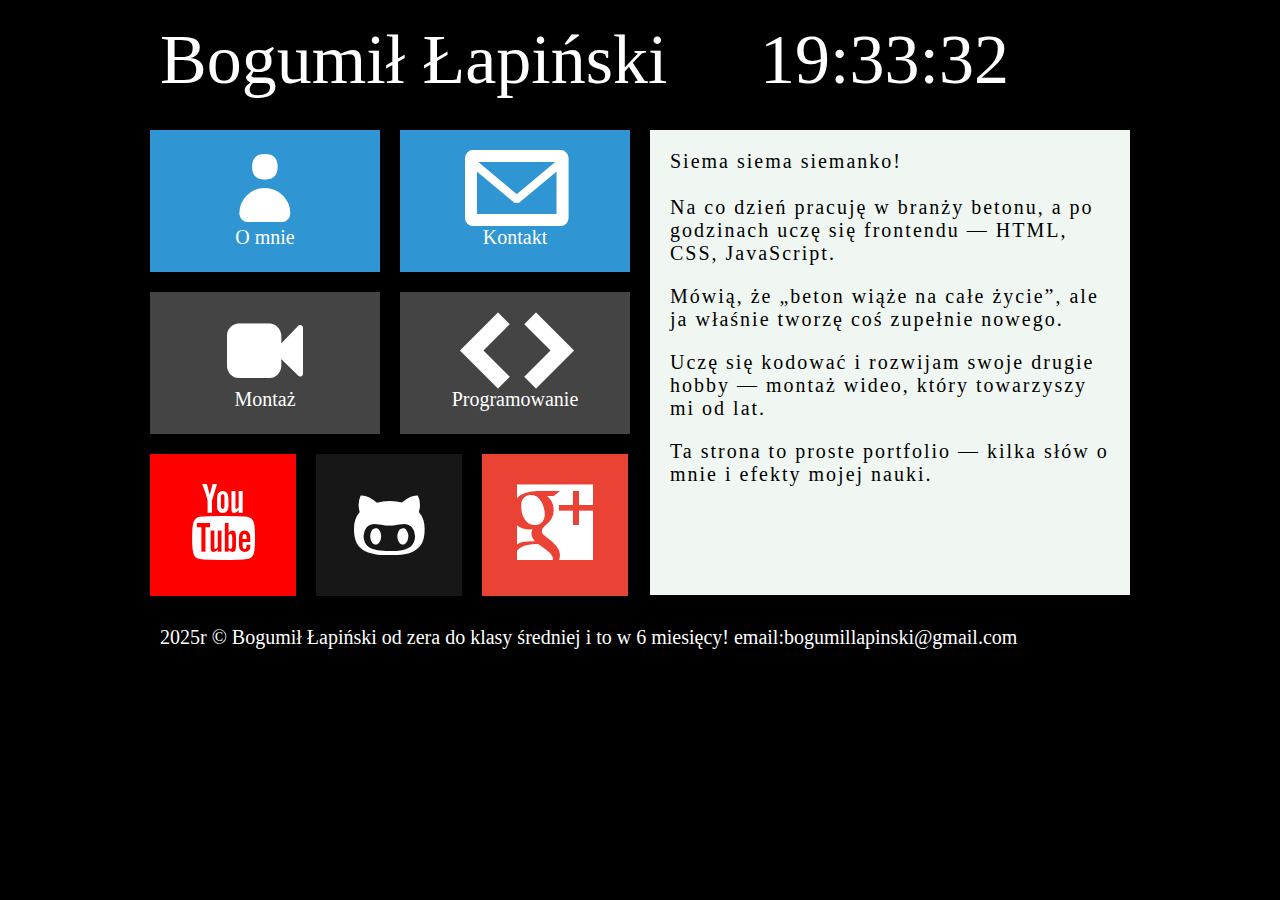
<file: index.html>
<!DOCTYPE html>
<html lang="pl">
<head>
    <meta charset="utf-8"/>
    <meta http-equiv="X-UA-Compatible" content="IE=edge,chrome=1"/>

    <title> Bogumił Łapiński - Portfolio</title>

    <meta name="description" content="Montaż video! Programowanie Od zera do klasy średniej!"/>
    <meta name="keywords" content="Montaż filmów, Nauka, Programowanie, rozwijanie się"/>

    <link rel="stylesheet" href="portfolio.css" type="text/css"/>
    <link rel="stylesheet" href="css/fontello.css" type="text/css"/>
    <script src="timer.js"></script>
</head>
<body onload="odliczanie();">
    <div id="container">
       
        <div class="rectangle">
            <div id="logo"><a href="index.html" class="tilelinkhtml5">Bogumił Łapiński</a></div>
            <div id="zegar"></div>
            <div style="clear: both;"></div>
        </div>
    

        <div class="square">
            <div class="tile1"><a href="omnie.html" class="tilelink"><i class="icon-user"></i><br>O mnie</a></div>
            <div class="tile1"><a href="kontakt.html" class="tilelink"><i class="icon-mail"></i><br>Kontakt</a></div>
            <div style="clear: both;"></div>
            <div class="tile2"><a href="montaz.html" class="tilelink"><i class="icon-videocam"></i><br>Montaż</a></div>
            <div class="tile3"><a href="programowanie.html" class="tilelink"><i class="icon-code-1"></i><br>Programowanie</a></div>
            <div style="clear: both;"></div>
            <div class="yt"><a href="https://www.youtube.com/@apinski3608" target="_blank" class="tilelinkwww"><i class="icon-youtube"></a></i></div>
            <div class="github"><a href="https://github.com/jajestemtymtypem" target="_blank" class="tilelinkwww"><i class="icon-github"></a></i></div>
            <div class="gplus"><a href="mailto:bogumillapinski@gmail.com?subject=Zapytanie&body=Cześć Bogumił!" class="tilelinkwww"><i class="icon-googleplus"></a></i></div>
            <div style="clear: both;"></div>
        </div>
        <div class="square">
            <div class="tile5">Siema siema siemanko!<br><br>
            Na co dzień pracuję w branży betonu, a po godzinach uczę się frontendu — HTML, CSS, JavaScript.
            <p>Mówią, że „beton wiąże na całe życie”, ale ja właśnie tworzę coś zupełnie nowego.</p>
            Uczę się kodować i rozwijam swoje drugie hobby — montaż wideo, który towarzyszy mi od lat.
            <p>Ta strona to proste portfolio — kilka słów o mnie i efekty mojej nauki.
            </div>
            </div>  
    
        
        <div style="clear: both;"></div>
        <div class="rectangle">2025r &copy; Bogumił Łapiński od zera do klasy średniej i to w 6 miesięcy! email:bogumillapinski@gmail.com</div>

    </div>
</body>
</html>
</file>
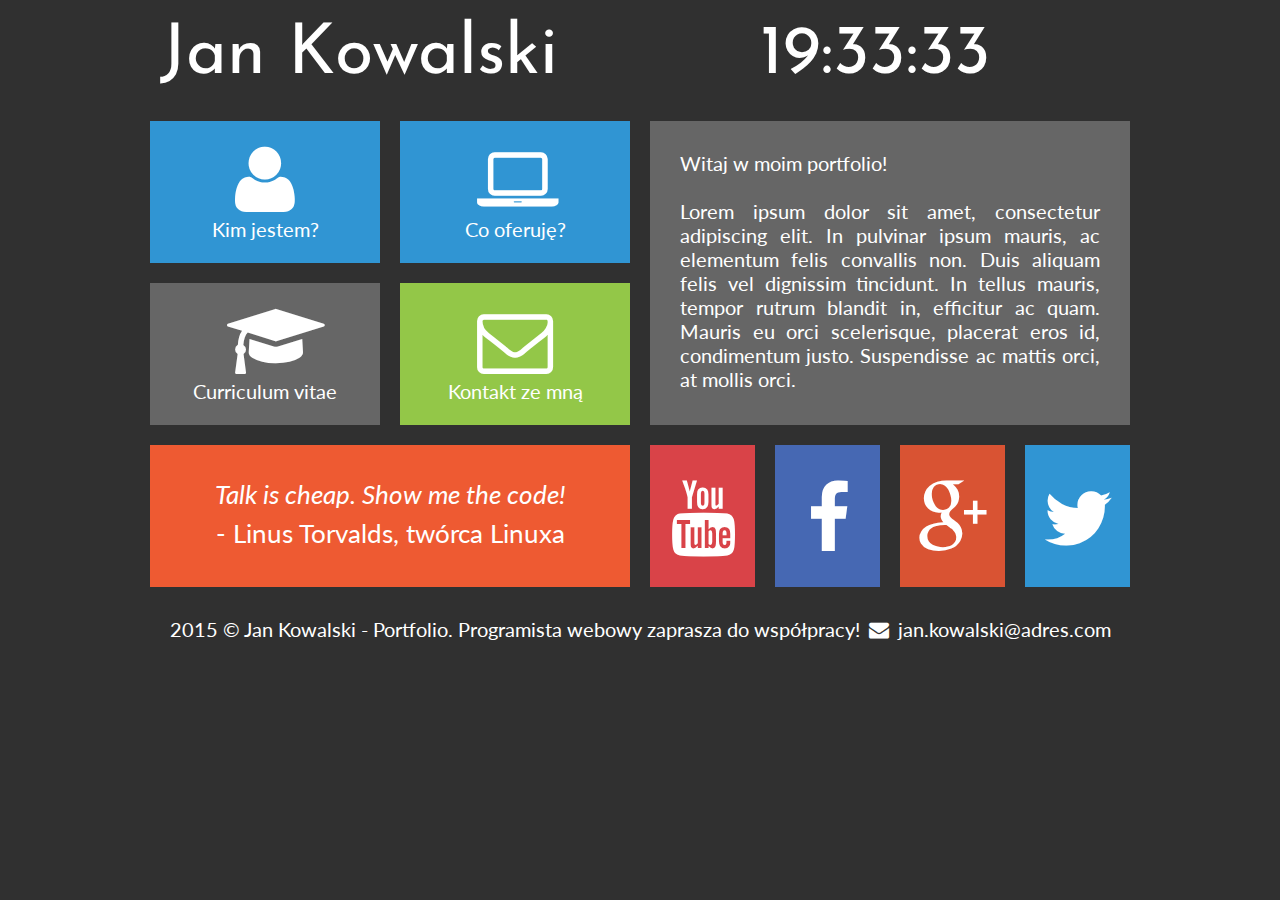
<file: www/index.html>
<!DOCTYPE HTML>
<html lang="pl">
<head>
	<meta charset="utf-8" />
	<meta http-equiv="X-UA-Compatible" content="IE=edge,chrome=1" />
	
	<title>Jan Kowalski - Portfolio</title>
	
	<meta name="description" content="Stworzę dla Ciebie wyjątkową stronę www! Zatrudnij programistę webowego: PHP, JavaScript, HTML, CSS, MySQL, WordPress, Joomla, Drupal." />
	<meta name="keywords" content="zamów, stronę, tworzenie, www, programista, portfolio, php, javascript, html, css, WordPress, Joomla, Drupal" />
	
	<link rel="stylesheet" href="style.css" type="text/css" />
	<link rel="stylesheet" href="css/fontello.css" type="text/css" />
	<link href='http://fonts.googleapis.com/css?family=Lato|Josefin+Sans&subset=latin,latin-ext' rel='stylesheet' type='text/css'>
	
	<script src="timer.js"></script>
		
</head>

<body onload="odliczanie();">
	
	<div id="container">
	
		<div class="rectangle">
			<div id="logo"><a href="zatrudnij-programiste-webowego" class="tilelinkhtml5">Jan Kowalski</a></div>
			<div id="zegar">12:00:00</div>
			<div style="clear: both;"></div>
		</div>
		
		<div class="square">
			<div class="tile1">
				<a href="kim-jestem" class="tilelink"><i class="icon-user"></i><br />Kim jestem?</a>
			</div>
			<a href="oferta-tworzenie-stron-www" class="tilelinkhtml5">
				<div class="tile1">
					<i class="icon-laptop"></i><br />Co oferuję?
				</div>
			</a>
			<div style="clear:both;"></div>
			
			<div class="tile2">
				<a href="cv-programista-php-javascript" class="tilelink"><i class="icon-graduation-cap"></i><br />Curriculum vitae</a>
			</div>
			<div class="tile3">
				<a href="kontakt-programista-php" class="tilelink"><i class="icon-mail"></i><br />Kontakt ze mną</a>
			</div>
			<div style="clear:both;"></div>
			
			<div class="tile4">
				<i>Talk is cheap. Show me the code!</i><br />- Linus Torvalds, twórca Linuxa
			</div>
		</div>
		<div class="square">
			<div class="tile5">
				Witaj w moim portfolio!<br /><br />
				Lorem ipsum dolor sit amet, consectetur adipiscing elit. In pulvinar ipsum mauris, ac elementum felis convallis non. Duis aliquam felis vel dignissim tincidunt. In tellus mauris, tempor rutrum blandit in, efficitur ac quam. Mauris eu orci scelerisque, placerat eros id, condimentum justo. Suspendisse ac mattis orci, at mollis orci. 
			</div>
			<div class="yt">
				<a href="http://youtube.com" target="_blank" class="sociallink"><i class="icon-youtube"></i></a>
			</div>
			<div class="fb">
				<a href="http://facebook.com" target="_blank" class="sociallink"><i class="icon-facebook"></i></a>
			</div>
			<div class="gplus">
				<a href="http://plus.google.com" target="_blank" class="sociallink"><i class="icon-gplus"></i></a>
			</div>
			<div class="tw">
				<a href="http://twitter.com" target="_blank" class="sociallink"><i class="icon-twitter"></i></a>			
			</div>
			<div style="clear:both;"></div>
		</div>
		<div style="clear: both;"></div>
		
		<div class="rectangle">2015 &copy; Jan Kowalski - Portfolio. Programista webowy zaprasza do współpracy! <i class="icon-mail-alt"></i> jan.kowalski@adres.com</div>
	
	</div>
	
</body>
</html>
</file>
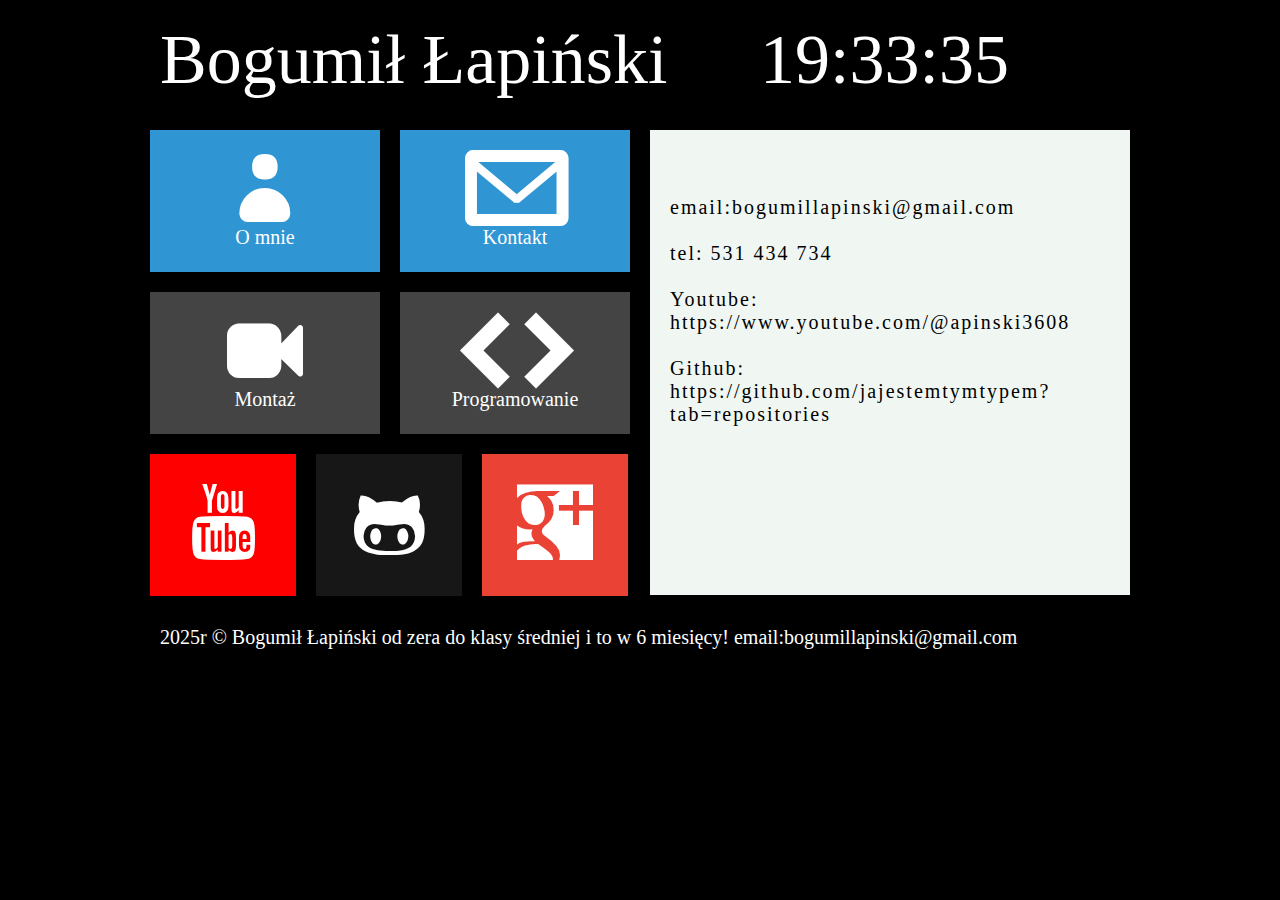
<file: kontakt.html>
<!DOCTYPE html>
<html lang="pl">
<head>
    <meta charset="utf-8"/>
    <meta http-equiv="X-UA-Compatible" content="IE=edge,chrome=1"/>

    <title> Bogumił Łapiński - Portfolio</title>

    <meta name="description" content="Montaż video! Programowanie Od zera do klasy średniej!"/>
    <meta name="keywords" content="Montaż filmów, Nauka, Programowanie, rozwijanie się"/>

    <link rel="stylesheet" href="portfolio.css" type="text/css"/>
    <link rel="stylesheet" href="css/fontello.css" type="text/css"/>
    <script src="timer.js"></script>


</head>

<body onload="odliczanie();">
    <div id="container">
       
        <div class="rectangle">
            <div id="logo"><a href="index.html" class="tilelinkhtml5">Bogumił Łapiński</a></div>
            <div id="zegar"></div>
            <div style="clear: both;"></div>
        </div>

        <div class="square">
            <div class="tile1"><a href="omnie.html" class="tilelink"><i class="icon-user"></i><br>O mnie</a></div>
            <div class="tile1"><a href="kontakt.html" class="tilelink"><i class="icon-mail"></i><br>Kontakt</a></div>
            <div style="clear: both;"></div>
            <div class="tile2"><a href="montaz.html" class="tilelink"><i class="icon-videocam"></i><br>Montaż</a></div>
            <div class="tile3"><a href="programowanie.html" class="tilelink"><i class="icon-code-1"></i><br>Programowanie</a></div>
            <div style="clear: both;"></div>
            <div class="yt"><a href="https://www.youtube.com/@apinski3608" target="_blank" class="tilelinkwww"><i class="icon-youtube"></a></i></div>
            <div class="github"><a href="https://github.com/jajestemtymtypem" target="_blank" class="tilelinkwww"><i class="icon-github"></a></i></div>
            <div class="gplus"><a href="mailto:bogumillapinski@gmail.com?subject=Zapytanie&body=Cześć Bogumił!" class="tilelinkwww"><i class="icon-googleplus"></a></i></div>
            <div style="clear: both;"></div>
        </div>
        <div class="square">
            <div class="tile5"><br><br>               
                email:bogumillapinski@gmail.com<br><br>
                tel: 531 434 734<br><br>
                Youtube: https://www.youtube.com/@apinski3608<br><br>
                Github: https://github.com/jajestemtymtypem?tab=repositories

            </div>
            </div>  
    
        
        <div style="clear: both;"></div>
        <div class="rectangle">2025r &copy; Bogumił Łapiński od zera do klasy średniej i to w 6 miesięcy! email:bogumillapinski@gmail.com</div>

    </div>
</body>
</html>
</file>
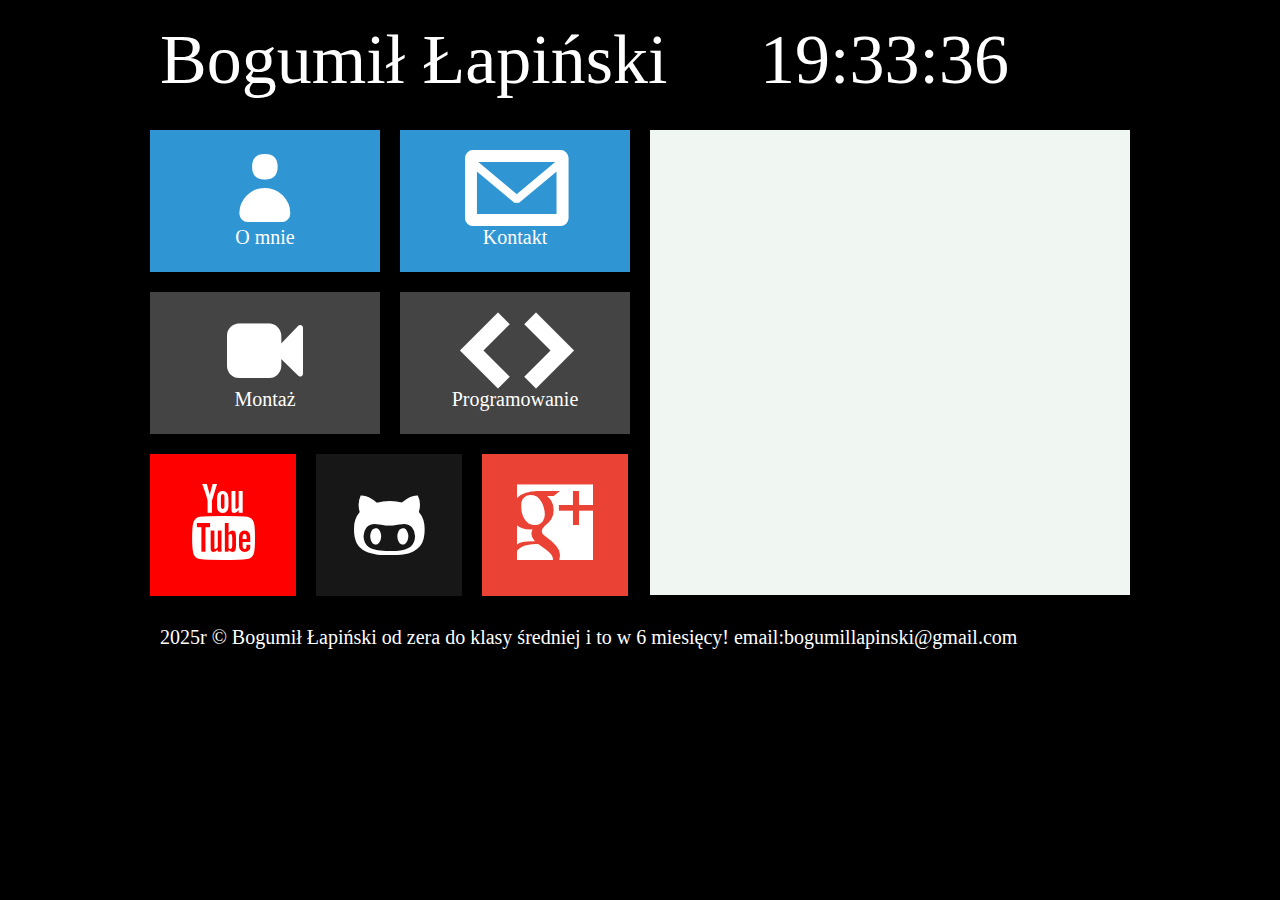
<file: montaz.html>
<!DOCTYPE html>
<html lang="pl">
<head>
    <meta charset="utf-8"/>
    <meta http-equiv="X-UA-Compatible" content="IE=edge,chrome=1"/>

    <title> Bogumił Łapiński - Portfolio</title>

    <meta name="description" content="Montaż video! Programowanie Od zera do klasy średniej!"/>
    <meta name="keywords" content="Montaż filmów, Nauka, Programowanie, rozwijanie się"/>

    <link rel="stylesheet" href="portfolio.css" type="text/css"/>
    <link rel="stylesheet" href="css/fontello.css" type="text/css"/>
    <script src="timer.js"></script>


</head>

<body onload="odliczanie();">
    <div id="container">
       
        <div class="rectangle">
            <div id="logo"><a href="index.html" class="tilelinkhtml5">Bogumił Łapiński</a></div>
            <div id="zegar"></div>
            <div style="clear: both;"></div>
        </div>

        <div class="square">
            <div class="tile1"><a href="omnie.html" class="tilelink"><i class="icon-user"></i><br>O mnie</a></div>
            <div class="tile1"><a href="kontakt.html" class="tilelink"><i class="icon-mail"></i><br>Kontakt</a></div>
            <div style="clear: both;"></div>
            <div class="tile2"><a href="montaz.html" class="tilelink"><i class="icon-videocam"></i><br>Montaż</a></div>
            <div class="tile3"><a href="programowanie.html" class="tilelink"><i class="icon-code-1"></i><br>Programowanie</a></div>
            <div style="clear: both;"></div>
            <div class="yt"><a href="https://www.youtube.com/@apinski3608" target="_blank" class="tilelinkwww"><i class="icon-youtube"></a></i></div>
            <div class="github"><a href="https://github.com/jajestemtymtypem" target="_blank" class="tilelinkwww"><i class="icon-github"></a></i></div>
            <div class="gplus"><a href="mailto:bogumillapinski@gmail.com?subject=Zapytanie&body=Cześć Bogumił!" class="tilelinkwww"><i class="icon-googleplus"></a></i></div>
            <div style="clear: both;"></div>
        </div>
        <div class="square">
            <div class="tile5"><br>
                <iframe width="215" height="120" src="https://www.youtube.com/embed/mpX3WToThwA?si=a2htV9oDw8wkTTB1" title="YouTube video player" frameborder="0" allow="accelerometer; autoplay; clipboard-write; encrypted-media; gyroscope; picture-in-picture; web-share" referrerpolicy="strict-origin-when-cross-origin" allowfullscreen></iframe>
                <iframe width="215" height="120" src="https://www.youtube.com/embed/xqgr6xn9OCQ?si=J79P0JttglcaS69Q" title="YouTube video player" frameborder="0" allow="accelerometer; autoplay; clipboard-write; encrypted-media; gyroscope; picture-in-picture; web-share" referrerpolicy="strict-origin-when-cross-origin" allowfullscreen></iframe>
                <iframe width="215" height="120" src="https://www.youtube.com/embed/zTPleAxDHzs?si=Y0j4ZRcLGmq-fa9T" title="YouTube video player" frameborder="0" allow="accelerometer; autoplay; clipboard-write; encrypted-media; gyroscope; picture-in-picture; web-share" referrerpolicy="strict-origin-when-cross-origin" allowfullscreen></iframe>
                <iframe width="215" height="120" src="https://www.youtube.com/embed/eAmbkLxqTdE?si=4vuEdsnUnuvKa7TB" title="YouTube video player" frameborder="0" allow="accelerometer; autoplay; clipboard-write; encrypted-media; gyroscope; picture-in-picture; web-share" referrerpolicy="strict-origin-when-cross-origin" allowfullscreen></iframe>
                <iframe width="215" height="120" src="https://www.youtube.com/embed/QBEGtfDauhI?si=TPQ5-DMxJvHgDlnZ" title="YouTube video player" frameborder="0" allow="accelerometer; autoplay; clipboard-write; encrypted-media; gyroscope; picture-in-picture; web-share" referrerpolicy="strict-origin-when-cross-origin" allowfullscreen></iframe>
                <iframe width="215" height="120" src="https://www.youtube.com/embed/TN-9JgIS3jw?si=bkJetkjFxA2D63i8" title="YouTube video player" frameborder="0" allow="accelerometer; autoplay; clipboard-write; encrypted-media; gyroscope; picture-in-picture; web-share" referrerpolicy="strict-origin-when-cross-origin" allowfullscreen></iframe>
               
            </div>
            </div>  
    
        
        <div style="clear: both;"></div>
        <div class="rectangle">2025r &copy; Bogumił Łapiński od zera do klasy średniej i to w 6 miesięcy! email:bogumillapinski@gmail.com</div>

    </div>
</body>
</html>
</file>
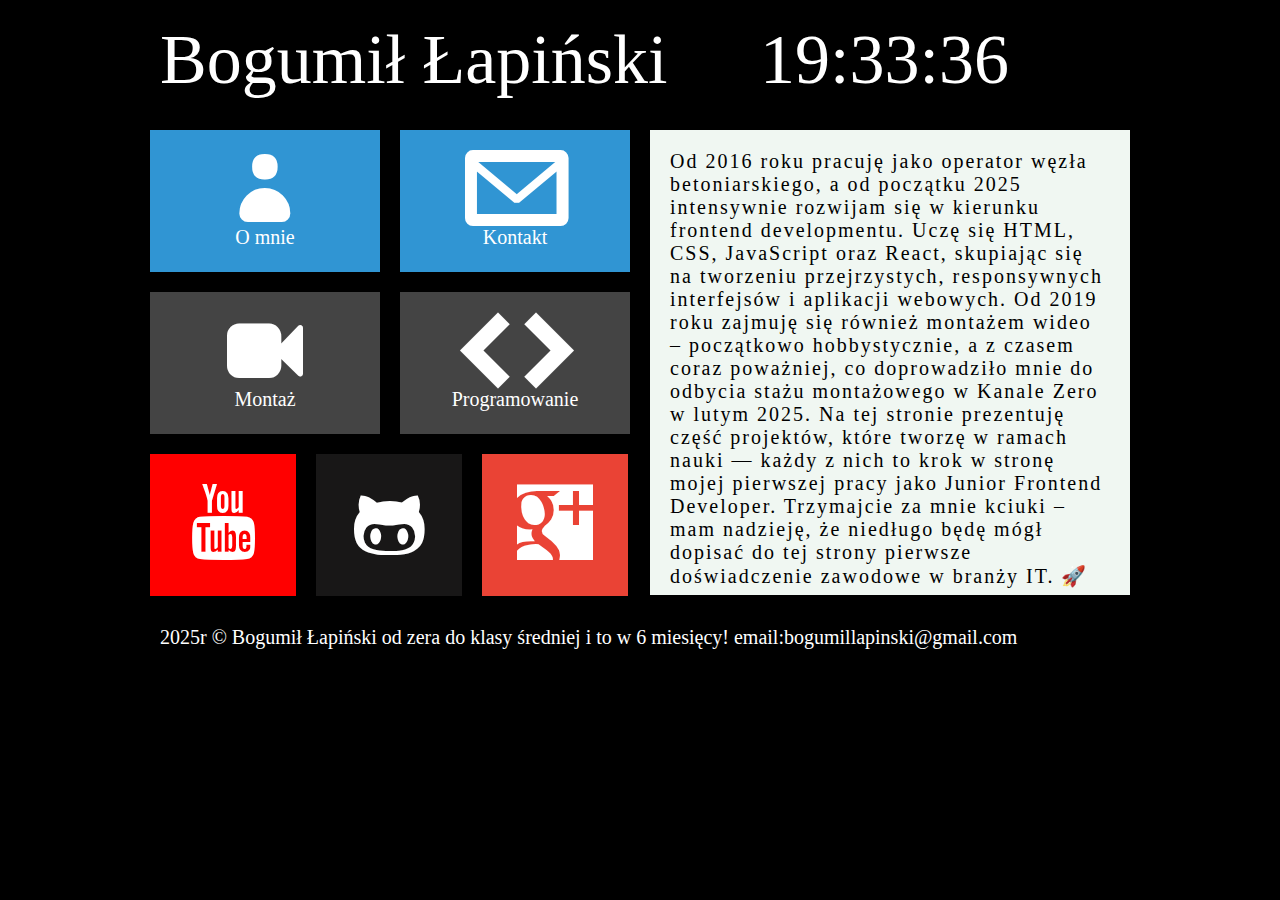
<file: omnie.html>
<!DOCTYPE html>
<html lang="pl">
<head>
    <meta charset="utf-8"/>
    <meta http-equiv="X-UA-Compatible" content="IE=edge,chrome=1"/>

    <title> Bogumił Łapiński - Portfolio</title>

    <meta name="description" content="Montaż video! Programowanie Od zera do klasy średniej!"/>
    <meta name="keywords" content="Montaż filmów, Nauka, Programowanie, rozwijanie się"/>

    <link rel="stylesheet" href="portfolio.css" type="text/css"/>
    <link rel="stylesheet" href="css/fontello.css" type="text/css"/>
    <script src="timer.js"></script>


</head>

<body onload="odliczanie();">
    <div id="container">
       
        <div class="rectangle">
            <div id="logo"><a href="index.html" class="tilelinkhtml5">Bogumił Łapiński</a></div>
            <div id="zegar"></div>
            <div style="clear: both;"></div>
        </div>

        <div class="square">
            <div class="tile1"><a href="omnie.html" class="tilelink"><i class="icon-user"></i><br>O mnie</a></div>
            <div class="tile1"><a href="kontakt.html" class="tilelink"><i class="icon-mail"></i><br>Kontakt</a></div>
            <div style="clear: both;"></div>
            <div class="tile2"><a href="montaz.html" class="tilelink"><i class="icon-videocam"></i><br>Montaż</a></div>
            <div class="tile3"><a href="programowanie.html" class="tilelink"><i class="icon-code-1"></i><br>Programowanie</a></div>
            <div style="clear: both;"></div>
            <div class="yt"><a href="https://www.youtube.com/@apinski3608" target="_blank" class="tilelinkwww"><i class="icon-youtube"></a></i></div>
            <div class="github"><a href="https://github.com/jajestemtymtypem" target="_blank" class="tilelinkwww"><i class="icon-github"></a></i></div>
            <div class="gplus"><a href="mailto:bogumillapinski@gmail.com?subject=Zapytanie&body=Cześć Bogumił!" class="tilelinkwww"><i class="icon-googleplus"></a></i></div>
            <div style="clear: both;"></div>
        </div>
        <div class="square">
            <div class="tile5">
            Od 2016 roku pracuję jako operator węzła betoniarskiego, a od początku 2025 intensywnie rozwijam się w kierunku frontend developmentu.
            Uczę się HTML, CSS, JavaScript oraz React, skupiając się na tworzeniu przejrzystych, responsywnych interfejsów i aplikacji webowych.
            Od 2019 roku zajmuję się również montażem wideo – początkowo hobbystycznie, a z czasem coraz poważniej, co doprowadziło mnie do odbycia stażu montażowego w Kanale Zero w lutym 2025.

            Na tej stronie prezentuję część projektów, które tworzę w ramach nauki — każdy z nich to krok w stronę mojej pierwszej pracy jako Junior Frontend Developer.

            Trzymajcie za mnie kciuki – mam nadzieję, że niedługo będę mógł dopisać do tej strony pierwsze doświadczenie zawodowe w branży IT. 🚀
            </div>
            </div>  
    
        
        <div style="clear: both;"></div>
        <div class="rectangle">2025r &copy; Bogumił Łapiński od zera do klasy średniej i to w 6 miesięcy! email:bogumillapinski@gmail.com</div>

    </div>
</body>
</html>
</file>
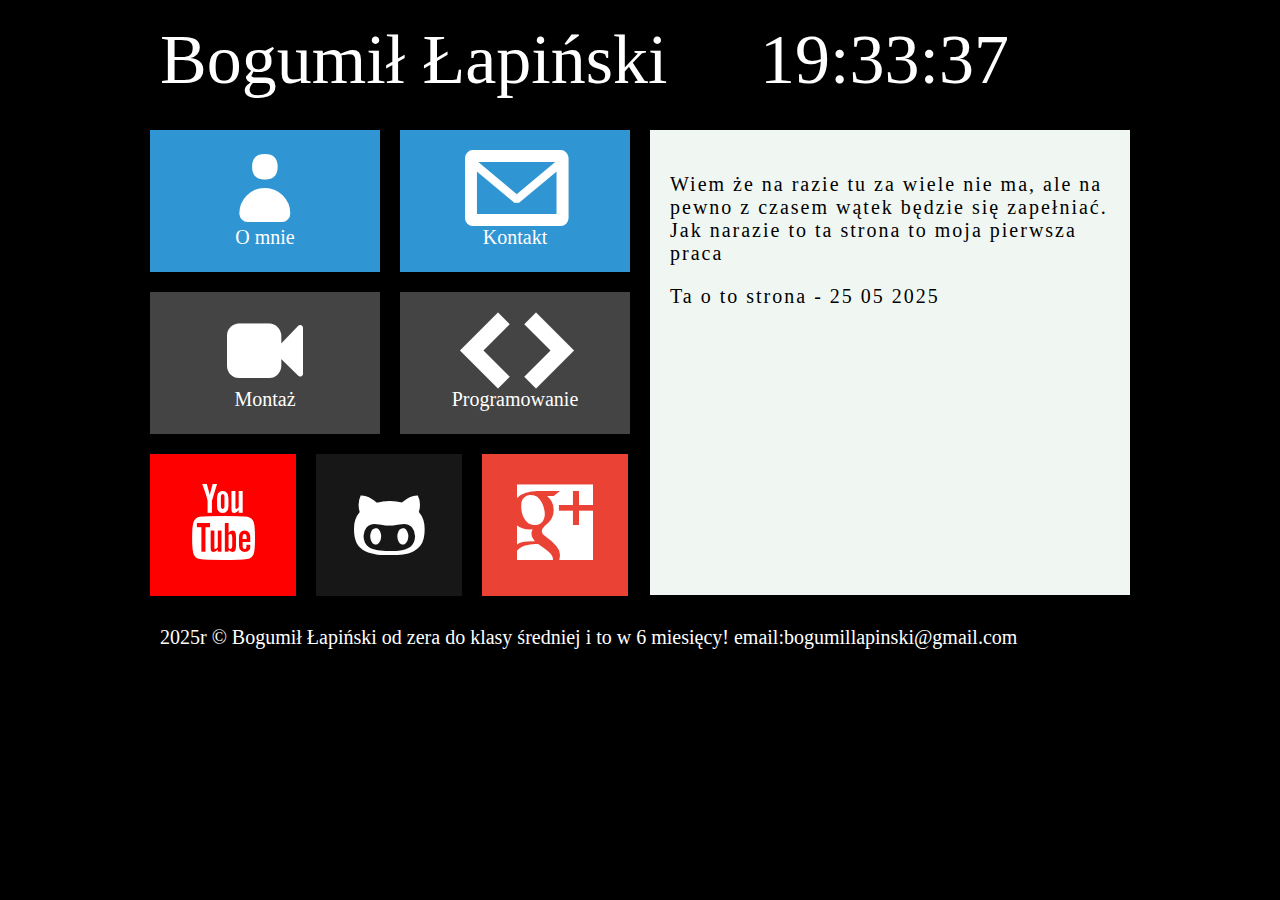
<file: programowanie.html>
<!DOCTYPE html>
<html lang="pl">
<head>
    <meta charset="utf-8"/>
    <meta http-equiv="X-UA-Compatible" content="IE=edge,chrome=1"/>

    <title> Bogumił Łapiński - Portfolio</title>

    <meta name="description" content="Montaż video! Programowanie Od zera do klasy średniej!"/>
    <meta name="keywords" content="Montaż filmów, Nauka, Programowanie, rozwijanie się"/>

    <link rel="stylesheet" href="portfolio.css" type="text/css"/>
    <link rel="stylesheet" href="css/fontello.css" type="text/css"/>
    <script src="timer.js"></script>


</head>

<body onload="odliczanie();">
    <div id="container">
       
        <div class="rectangle">
            <div id="logo"><a href="index.html" class="tilelinkhtml5">Bogumił Łapiński</a></div>
            <div id="zegar"></div>
            <div style="clear: both;"></div>
        </div>

        <div class="square">
            <div class="tile1"><a href="omnie.html" class="tilelink"><i class="icon-user"></i><br>O mnie</a></div>
            <div class="tile1"><a href="kontakt.html" class="tilelink"><i class="icon-mail"></i><br>Kontakt</a></div>
            <div style="clear: both;"></div>
            <div class="tile2"><a href="montaz.html" class="tilelink"><i class="icon-videocam"></i><br>Montaż</a></div>
            <div class="tile3"><a href="programowanie.html" class="tilelink"><i class="icon-code-1"></i><br>Programowanie</a></div>
            <div style="clear: both;"></div>
            <div class="yt"><a href="https://www.youtube.com/@apinski3608" target="_blank" class="tilelinkwww"><i class="icon-youtube"></a></i></div>
            <div class="github"><a href="https://github.com/jajestemtymtypem" target="_blank" class="tilelinkwww"><i class="icon-github"></a></i></div>
            <div class="gplus"><a href="mailto:bogumillapinski@gmail.com?subject=Zapytanie&body=Cześć Bogumił!" class="tilelinkwww"><i class="icon-googleplus"></a></i></div>
            <div style="clear: both;"></div>
        </div>
        <div class="square">
            <div class="tile5"><br>
                Wiem że na razie tu za wiele nie ma, ale na pewno z czasem wątek będzie się zapełniać. Jak narazie to ta strona to moja pierwsza praca</p>
                Ta o to strona - 25 05 2025

            </div>
            </div>  
    
        
        <div style="clear: both;"></div>
        <div class="rectangle">2025r &copy; Bogumił Łapiński od zera do klasy średniej i to w 6 miesięcy! email:bogumillapinski@gmail.com</div>

    </div>
</body>
</html>
</file>
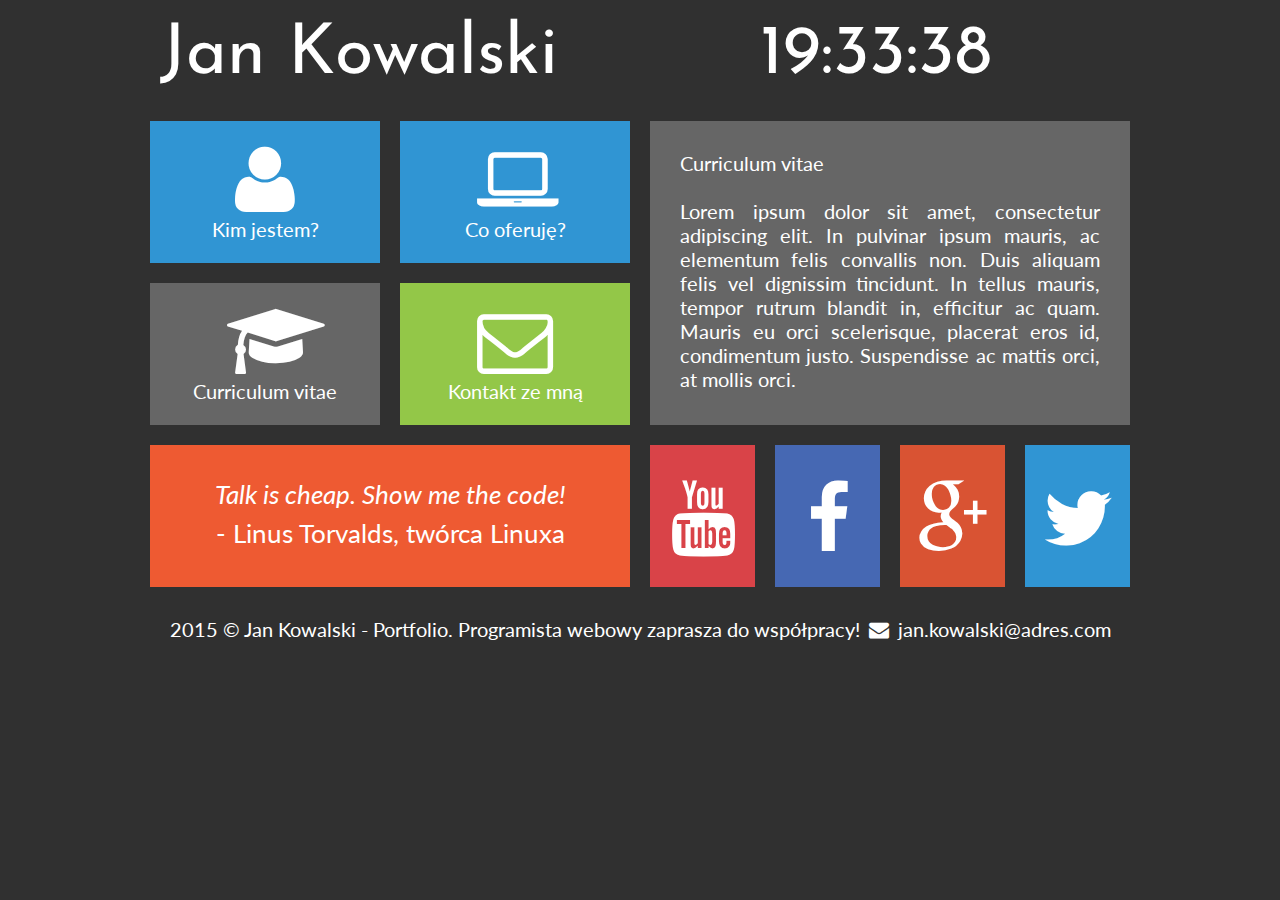
<file: www/cv.html>
<!DOCTYPE HTML>
<html lang="pl">
<head>
	<meta charset="utf-8" />
	<meta http-equiv="X-UA-Compatible" content="IE=edge,chrome=1" />
	
	<title>Jan Kowalski - Portfolio</title>
	
	<meta name="description" content="Stworzę dla Ciebie wyjątkową stronę www! Zatrudnij programistę webowego: PHP, JavaScript, HTML, CSS, MySQL, WordPress, Joomla, Drupal." />
	<meta name="keywords" content="zamów, stronę, tworzenie, www, programista, portfolio, php, javascript, html, css, WordPress, Joomla, Drupal" />
	
	<link rel="stylesheet" href="style.css" type="text/css" />
	<link rel="stylesheet" href="css/fontello.css" type="text/css" />
	<link href='http://fonts.googleapis.com/css?family=Lato|Josefin+Sans&subset=latin,latin-ext' rel='stylesheet' type='text/css'>
	
	<script src="timer.js"></script>
		
</head>

<body onload="odliczanie();">
	
	<div id="container">
	
		<div class="rectangle">
			<div id="logo"><a href="zatrudnij-programiste-webowego" class="tilelinkhtml5">Jan Kowalski</a></div>
			<div id="zegar">12:00:00</div>
			<div style="clear: both;"></div>
		</div>
		
		<div class="square">
			<div class="tile1">
				<a href="kim-jestem" class="tilelink"><i class="icon-user"></i><br />Kim jestem?</a>
			</div>
			<a href="oferta-tworzenie-stron-www" class="tilelinkhtml5">
				<div class="tile1">
					<i class="icon-laptop"></i><br />Co oferuję?
				</div>
			</a>
			<div style="clear:both;"></div>
			
			<div class="tile2">
				<a href="cv-programista-php-javascript" class="tilelink"><i class="icon-graduation-cap"></i><br />Curriculum vitae</a>
			</div>
			<div class="tile3">
				<a href="kontakt-programista-php" class="tilelink"><i class="icon-mail"></i><br />Kontakt ze mną</a>
			</div>
			<div style="clear:both;"></div>
			
			<div class="tile4">
				<i>Talk is cheap. Show me the code!</i><br />- Linus Torvalds, twórca Linuxa
			</div>
		</div>
		<div class="square">
			<div class="tile5">
				Curriculum vitae<br /><br />
				Lorem ipsum dolor sit amet, consectetur adipiscing elit. In pulvinar ipsum mauris, ac elementum felis convallis non. Duis aliquam felis vel dignissim tincidunt. In tellus mauris, tempor rutrum blandit in, efficitur ac quam. Mauris eu orci scelerisque, placerat eros id, condimentum justo. Suspendisse ac mattis orci, at mollis orci. 
			</div>
			<div class="yt">
				<a href="http://youtube.com" target="_blank" class="sociallink"><i class="icon-youtube"></i></a>
			</div>
			<div class="fb">
				<a href="http://facebook.com" target="_blank" class="sociallink"><i class="icon-facebook"></i></a>
			</div>
			<div class="gplus">
				<a href="http://plus.google.com" target="_blank" class="sociallink"><i class="icon-gplus"></i></a>
			</div>
			<div class="tw">
				<a href="http://twitter.com" target="_blank" class="sociallink"><i class="icon-twitter"></i></a>			
			</div>
			<div style="clear:both;"></div>
		</div>
		<div style="clear: both;"></div>
		
		<div class="rectangle">2015 &copy; Jan Kowalski - Portfolio. Programista webowy zaprasza do współpracy! <i class="icon-mail-alt"></i> jan.kowalski@adres.com</div>
	
	</div>
	
</body>
</html>
</file>
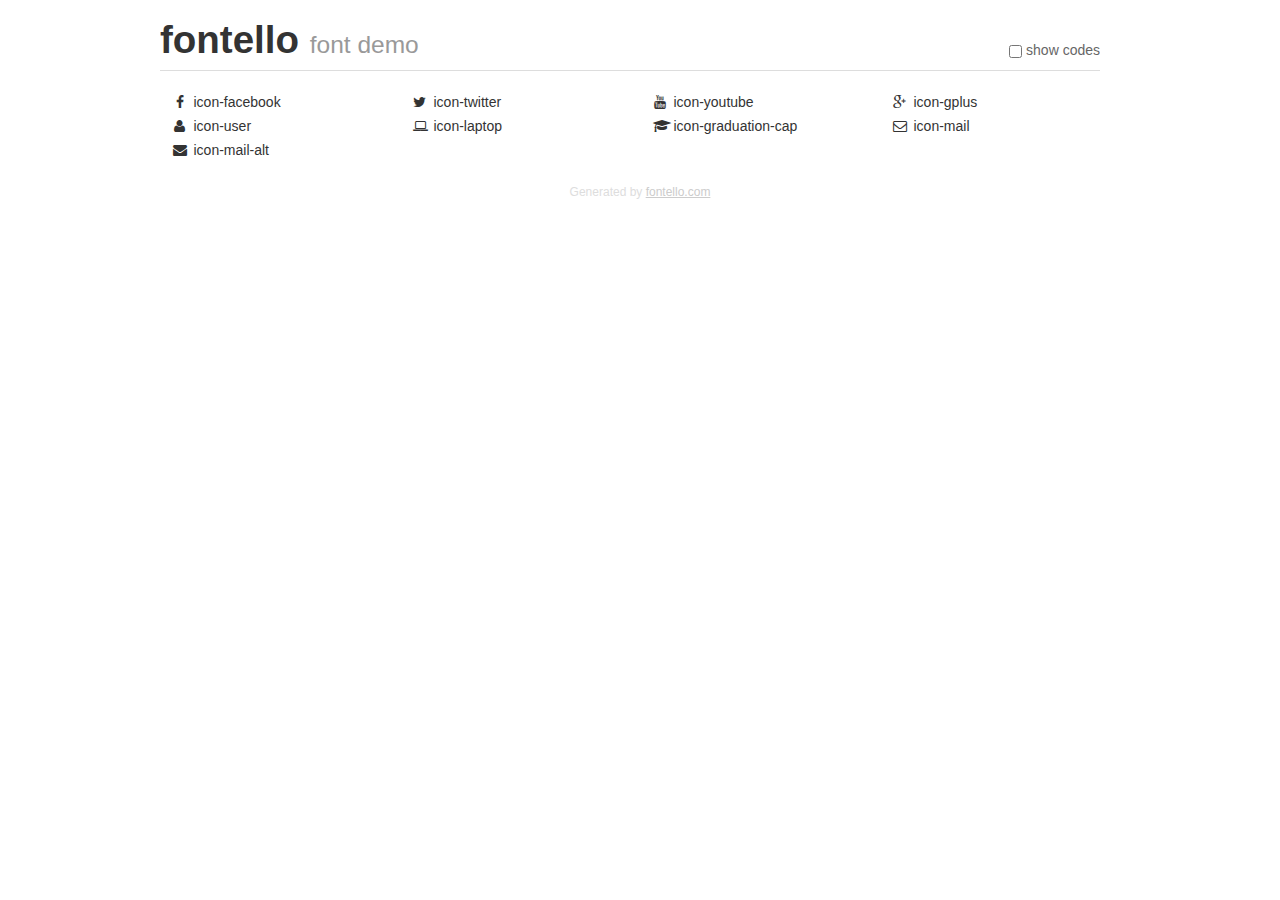
<file: www/demo.html>
<!DOCTYPE html>
<html>
  <head><!--[if lt IE 9]><script language="javascript" type="text/javascript" src="//html5shim.googlecode.com/svn/trunk/html5.js"></script><![endif]-->
    <meta charset="UTF-8"><style>/*
 * Bootstrap v2.2.1
 *
 * Copyright 2012 Twitter, Inc
 * Licensed under the Apache License v2.0
 * http://www.apache.org/licenses/LICENSE-2.0
 *
 * Designed and built with all the love in the world @twitter by @mdo and @fat.
 */
.clearfix {
  *zoom: 1;
}
.clearfix:before,
.clearfix:after {
  display: table;
  content: "";
  line-height: 0;
}
.clearfix:after {
  clear: both;
}
html {
  font-size: 100%;
  -webkit-text-size-adjust: 100%;
  -ms-text-size-adjust: 100%;
}
a:focus {
  outline: thin dotted #333;
  outline: 5px auto -webkit-focus-ring-color;
  outline-offset: -2px;
}
a:hover,
a:active {
  outline: 0;
}
button,
input,
select,
textarea {
  margin: 0;
  font-size: 100%;
  vertical-align: middle;
}
button,
input {
  *overflow: visible;
  line-height: normal;
}
button::-moz-focus-inner,
input::-moz-focus-inner {
  padding: 0;
  border: 0;
}
body {
  margin: 0;
  font-family: "Helvetica Neue", Helvetica, Arial, sans-serif;
  font-size: 14px;
  line-height: 20px;
  color: #333;
  background-color: #fff;
}
a {
  color: #08c;
  text-decoration: none;
}
a:hover {
  color: #005580;
  text-decoration: underline;
}
.row {
  margin-left: -20px;
  *zoom: 1;
}
.row:before,
.row:after {
  display: table;
  content: "";
  line-height: 0;
}
.row:after {
  clear: both;
}
[class*="span"] {
  float: left;
  min-height: 1px;
  margin-left: 20px;
}
.container,
.navbar-static-top .container,
.navbar-fixed-top .container,
.navbar-fixed-bottom .container {
  width: 940px;
}
.span12 {
  width: 940px;
}
.span11 {
  width: 860px;
}
.span10 {
  width: 780px;
}
.span9 {
  width: 700px;
}
.span8 {
  width: 620px;
}
.span7 {
  width: 540px;
}
.span6 {
  width: 460px;
}
.span5 {
  width: 380px;
}
.span4 {
  width: 300px;
}
.span3 {
  width: 220px;
}
.span2 {
  width: 140px;
}
.span1 {
  width: 60px;
}
[class*="span"].pull-right,
.row-fluid [class*="span"].pull-right {
  float: right;
}
.container {
  margin-right: auto;
  margin-left: auto;
  *zoom: 1;
}
.container:before,
.container:after {
  display: table;
  content: "";
  line-height: 0;
}
.container:after {
  clear: both;
}
p {
  margin: 0 0 10px;
}
.lead {
  margin-bottom: 20px;
  font-size: 21px;
  font-weight: 200;
  line-height: 30px;
}
small {
  font-size: 85%;
}
h1 {
  margin: 10px 0;
  font-family: inherit;
  font-weight: bold;
  line-height: 20px;
  color: inherit;
  text-rendering: optimizelegibility;
}
h1 small {
  font-weight: normal;
  line-height: 1;
  color: #999;
}
h1 {
  line-height: 40px;
}
h1 {
  font-size: 38.5px;
}
h1 small {
  font-size: 24.5px;
}
body {
  margin-top: 90px;
}
.header {
  position: fixed;
  top: 0;
  left: 50%;
  margin-left: -480px;
  background-color: #fff;
  border-bottom: 1px solid #ddd;
  padding-top: 10px;
  z-index: 10;
}
.footer {
  color: #ddd;
  font-size: 12px;
  text-align: center;
  margin-top: 20px;
}
.footer a {
  color: #ccc;
  text-decoration: underline;
}
.the-icons {
  font-size: 14px;
  line-height: 24px;
}
.switch {
  position: absolute;
  right: 0;
  bottom: 10px;
  color: #666;
}
.switch input {
  margin-right: 0.3em;
}
.codesOn .i-name {
  display: none;
}
.codesOn .i-code {
  display: inline;
}
.i-code {
  display: none;
}
@font-face {
      font-family: 'fontello';
      src: url('./font/fontello.eot?24308969');
      src: url('./font/fontello.eot?24308969#iefix') format('embedded-opentype'),
           url('./font/fontello.woff?24308969') format('woff'),
           url('./font/fontello.ttf?24308969') format('truetype'),
           url('./font/fontello.svg?24308969#fontello') format('svg');
      font-weight: normal;
      font-style: normal;
    }
     
     
    .demo-icon
    {
      font-family: "fontello";
      font-style: normal;
      font-weight: normal;
      speak: none;
     
      display: inline-block;
      text-decoration: inherit;
      width: 1em;
      margin-right: .2em;
      text-align: center;
      /* opacity: .8; */
     
      /* For safety - reset parent styles, that can break glyph codes*/
      font-variant: normal;
      text-transform: none;
     
      /* fix buttons height, for twitter bootstrap */
      line-height: 1em;
     
      /* Animation center compensation - margins should be symmetric */
      /* remove if not needed */
      margin-left: .2em;
     
      /* You can be more comfortable with increased icons size */
      /* font-size: 120%; */
     
      /* Font smoothing. That was taken from TWBS */
      -webkit-font-smoothing: antialiased;
      -moz-osx-font-smoothing: grayscale;
     
      /* Uncomment for 3D effect */
      /* text-shadow: 1px 1px 1px rgba(127, 127, 127, 0.3); */
    }
     </style>
    <link rel="stylesheet" href="css/animation.css"><!--[if IE 7]><link rel="stylesheet" href="css/fontello-ie7.css"><![endif]-->
    <script>
      function toggleCodes(on) {
        var obj = document.getElementById('icons');
        
        if (on) {
          obj.className += ' codesOn';
        } else {
          obj.className = obj.className.replace(' codesOn', '');
        }
      }
      
    </script>
  </head>
  <body>
    <div class="container header">
      <h1>
        fontello
         <small>font demo</small>
      </h1>
      <label class="switch">
        <input type="checkbox" onclick="toggleCodes(this.checked)">show codes
      </label>
    </div>
    <div id="icons" class="container">
      <div class="row">
        <div title="Code: 0xe800" class="the-icons span3"><i class="demo-icon icon-facebook">&#xe800;</i> <span class="i-name">icon-facebook</span><span class="i-code">0xe800</span></div>
        <div title="Code: 0xe801" class="the-icons span3"><i class="demo-icon icon-twitter">&#xe801;</i> <span class="i-name">icon-twitter</span><span class="i-code">0xe801</span></div>
        <div title="Code: 0xe802" class="the-icons span3"><i class="demo-icon icon-youtube">&#xe802;</i> <span class="i-name">icon-youtube</span><span class="i-code">0xe802</span></div>
        <div title="Code: 0xe803" class="the-icons span3"><i class="demo-icon icon-gplus">&#xe803;</i> <span class="i-name">icon-gplus</span><span class="i-code">0xe803</span></div>
      </div>
      <div class="row">
        <div title="Code: 0xe804" class="the-icons span3"><i class="demo-icon icon-user">&#xe804;</i> <span class="i-name">icon-user</span><span class="i-code">0xe804</span></div>
        <div title="Code: 0xe805" class="the-icons span3"><i class="demo-icon icon-laptop">&#xe805;</i> <span class="i-name">icon-laptop</span><span class="i-code">0xe805</span></div>
        <div title="Code: 0xe806" class="the-icons span3"><i class="demo-icon icon-graduation-cap">&#xe806;</i> <span class="i-name">icon-graduation-cap</span><span class="i-code">0xe806</span></div>
        <div title="Code: 0xe807" class="the-icons span3"><i class="demo-icon icon-mail">&#xe807;</i> <span class="i-name">icon-mail</span><span class="i-code">0xe807</span></div>
      </div>
      <div class="row">
        <div title="Code: 0xe808" class="the-icons span3"><i class="demo-icon icon-mail-alt">&#xe808;</i> <span class="i-name">icon-mail-alt</span><span class="i-code">0xe808</span></div>
      </div>
    </div>
    <div class="container footer">Generated by <a href="http://fontello.com">fontello.com</a></div>
  </body>
</html>
</file>
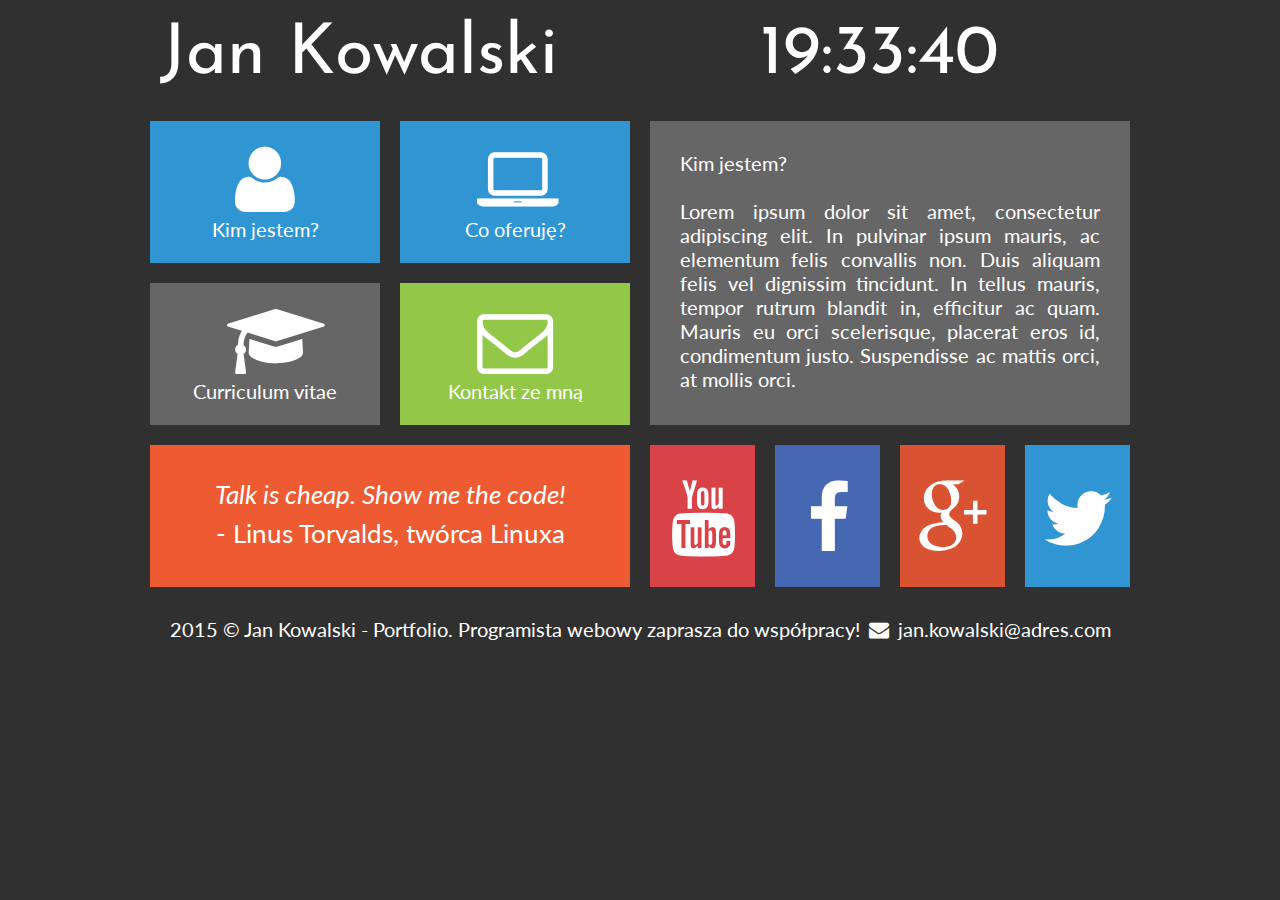
<file: www/kimjestem.html>
<!DOCTYPE HTML>
<html lang="pl">
<head>
	<meta charset="utf-8" />
	<meta http-equiv="X-UA-Compatible" content="IE=edge,chrome=1" />
	
	<title>Jan Kowalski - Portfolio</title>
	
	<meta name="description" content="Stworzę dla Ciebie wyjątkową stronę www! Zatrudnij programistę webowego: PHP, JavaScript, HTML, CSS, MySQL, WordPress, Joomla, Drupal." />
	<meta name="keywords" content="zamów, stronę, tworzenie, www, programista, portfolio, php, javascript, html, css, WordPress, Joomla, Drupal" />
	
	<link rel="stylesheet" href="style.css" type="text/css" />
	<link rel="stylesheet" href="css/fontello.css" type="text/css" />
	<link href='http://fonts.googleapis.com/css?family=Lato|Josefin+Sans&subset=latin,latin-ext' rel='stylesheet' type='text/css'>
	
	<script src="timer.js"></script>
		
</head>

<body onload="odliczanie();">
	
	<div id="container">
	
		<div class="rectangle">
			<div id="logo"><a href="zatrudnij-programiste-webowego" class="tilelinkhtml5">Jan Kowalski</a></div>
			<div id="zegar">12:00:00</div>
			<div style="clear: both;"></div>
		</div>
		
		<div class="square">
			<div class="tile1">
				<a href="kim-jestem" class="tilelink"><i class="icon-user"></i><br />Kim jestem?</a>
			</div>
			<a href="oferta-tworzenie-stron-www" class="tilelinkhtml5">
				<div class="tile1">
					<i class="icon-laptop"></i><br />Co oferuję?
				</div>
			</a>
			<div style="clear:both;"></div>
			
			<div class="tile2">
				<a href="cv-programista-php-javascript" class="tilelink"><i class="icon-graduation-cap"></i><br />Curriculum vitae</a>
			</div>
			<div class="tile3">
				<a href="kontakt-programista-php" class="tilelink"><i class="icon-mail"></i><br />Kontakt ze mną</a>
			</div>
			<div style="clear:both;"></div>
			
			<div class="tile4">
				<i>Talk is cheap. Show me the code!</i><br />- Linus Torvalds, twórca Linuxa
			</div>
		</div>
		<div class="square">
			<div class="tile5">
				Kim jestem?<br /><br />
				Lorem ipsum dolor sit amet, consectetur adipiscing elit. In pulvinar ipsum mauris, ac elementum felis convallis non. Duis aliquam felis vel dignissim tincidunt. In tellus mauris, tempor rutrum blandit in, efficitur ac quam. Mauris eu orci scelerisque, placerat eros id, condimentum justo. Suspendisse ac mattis orci, at mollis orci. 
			</div>
			<div class="yt">
				<a href="http://youtube.com" target="_blank" class="sociallink"><i class="icon-youtube"></i></a>
			</div>
			<div class="fb">
				<a href="http://facebook.com" target="_blank" class="sociallink"><i class="icon-facebook"></i></a>
			</div>
			<div class="gplus">
				<a href="http://plus.google.com" target="_blank" class="sociallink"><i class="icon-gplus"></i></a>
			</div>
			<div class="tw">
				<a href="http://twitter.com" target="_blank" class="sociallink"><i class="icon-twitter"></i></a>			
			</div>
			<div style="clear:both;"></div>
		</div>
		<div style="clear: both;"></div>
		
		<div class="rectangle">2015 &copy; Jan Kowalski - Portfolio. Programista webowy zaprasza do współpracy! <i class="icon-mail-alt"></i> jan.kowalski@adres.com</div>
	
	</div>
	
</body>
</html>
</file>
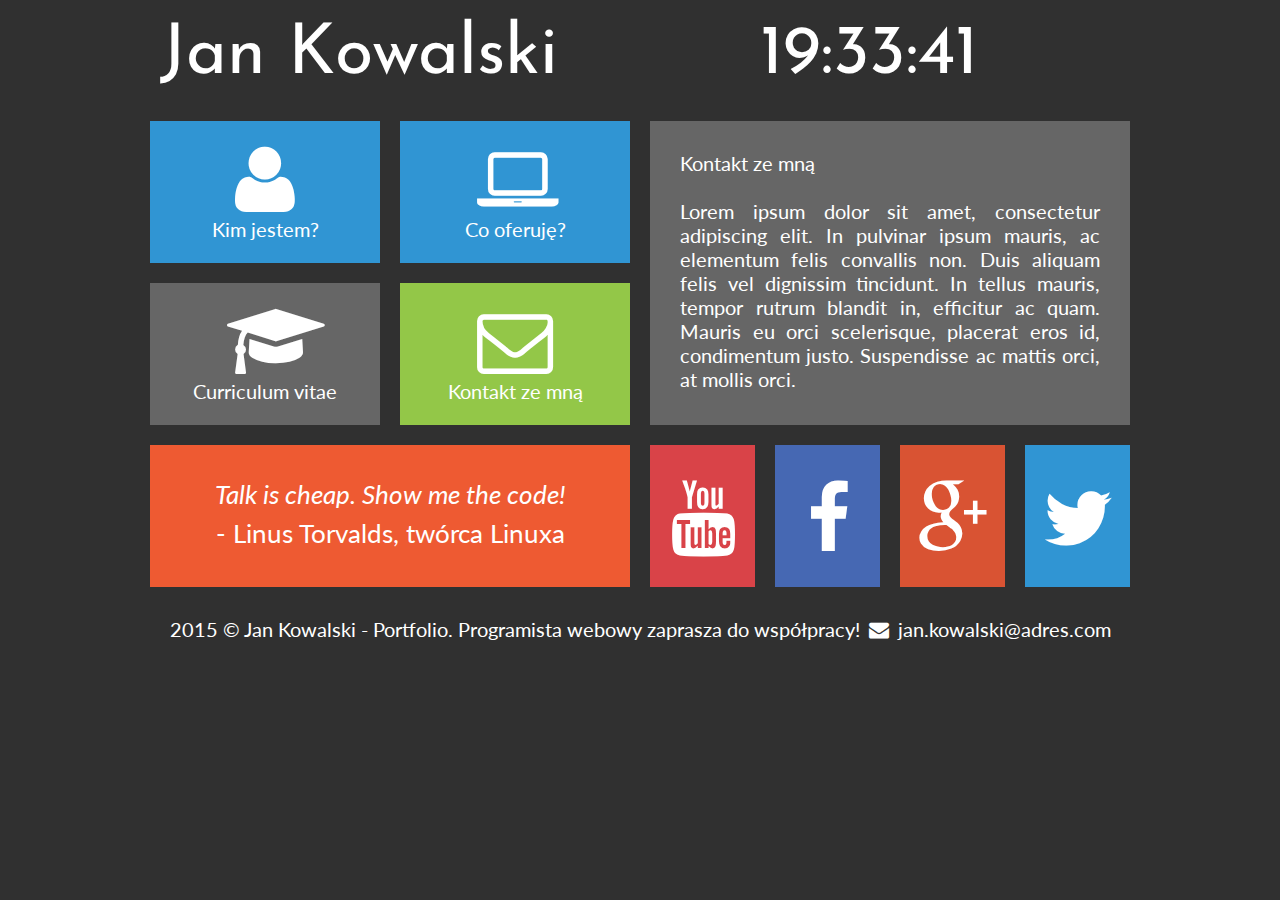
<file: www/kontakt.html>
<!DOCTYPE HTML>
<html lang="pl">
<head>
	<meta charset="utf-8" />
	<meta http-equiv="X-UA-Compatible" content="IE=edge,chrome=1" />
	
	<title>Jan Kowalski - Portfolio</title>
	
	<meta name="description" content="Stworzę dla Ciebie wyjątkową stronę www! Zatrudnij programistę webowego: PHP, JavaScript, HTML, CSS, MySQL, WordPress, Joomla, Drupal." />
	<meta name="keywords" content="zamów, stronę, tworzenie, www, programista, portfolio, php, javascript, html, css, WordPress, Joomla, Drupal" />
	
	<link rel="stylesheet" href="style.css" type="text/css" />
	<link rel="stylesheet" href="css/fontello.css" type="text/css" />
	<link href='http://fonts.googleapis.com/css?family=Lato|Josefin+Sans&subset=latin,latin-ext' rel='stylesheet' type='text/css'>
	
	<script src="timer.js"></script>
		
</head>

<body onload="odliczanie();">
	
	<div id="container">
	
		<div class="rectangle">
			<div id="logo"><a href="zatrudnij-programiste-webowego" class="tilelinkhtml5">Jan Kowalski</a></div>
			<div id="zegar">12:00:00</div>
			<div style="clear: both;"></div>
		</div>
		
		<div class="square">
			<div class="tile1">
				<a href="kim-jestem" class="tilelink"><i class="icon-user"></i><br />Kim jestem?</a>
			</div>
			<a href="oferta-tworzenie-stron-www" class="tilelinkhtml5">
				<div class="tile1">
					<i class="icon-laptop"></i><br />Co oferuję?
				</div>
			</a>
			<div style="clear:both;"></div>
			
			<div class="tile2">
				<a href="cv-programista-php-javascript" class="tilelink"><i class="icon-graduation-cap"></i><br />Curriculum vitae</a>
			</div>
			<div class="tile3">
				<a href="kontakt-programista-php" class="tilelink"><i class="icon-mail"></i><br />Kontakt ze mną</a>
			</div>
			<div style="clear:both;"></div>
			
			<div class="tile4">
				<i>Talk is cheap. Show me the code!</i><br />- Linus Torvalds, twórca Linuxa
			</div>
		</div>
		<div class="square">
			<div class="tile5">
				Kontakt ze mną<br /><br />
				Lorem ipsum dolor sit amet, consectetur adipiscing elit. In pulvinar ipsum mauris, ac elementum felis convallis non. Duis aliquam felis vel dignissim tincidunt. In tellus mauris, tempor rutrum blandit in, efficitur ac quam. Mauris eu orci scelerisque, placerat eros id, condimentum justo. Suspendisse ac mattis orci, at mollis orci. 
			</div>
			<div class="yt">
				<a href="http://youtube.com" target="_blank" class="sociallink"><i class="icon-youtube"></i></a>
			</div>
			<div class="fb">
				<a href="http://facebook.com" target="_blank" class="sociallink"><i class="icon-facebook"></i></a>
			</div>
			<div class="gplus">
				<a href="http://plus.google.com" target="_blank" class="sociallink"><i class="icon-gplus"></i></a>
			</div>
			<div class="tw">
				<a href="http://twitter.com" target="_blank" class="sociallink"><i class="icon-twitter"></i></a>			
			</div>
			<div style="clear:both;"></div>
		</div>
		<div style="clear: both;"></div>
		
		<div class="rectangle">2015 &copy; Jan Kowalski - Portfolio. Programista webowy zaprasza do współpracy! <i class="icon-mail-alt"></i> jan.kowalski@adres.com</div>
	
	</div>
	
</body>
</html>
</file>
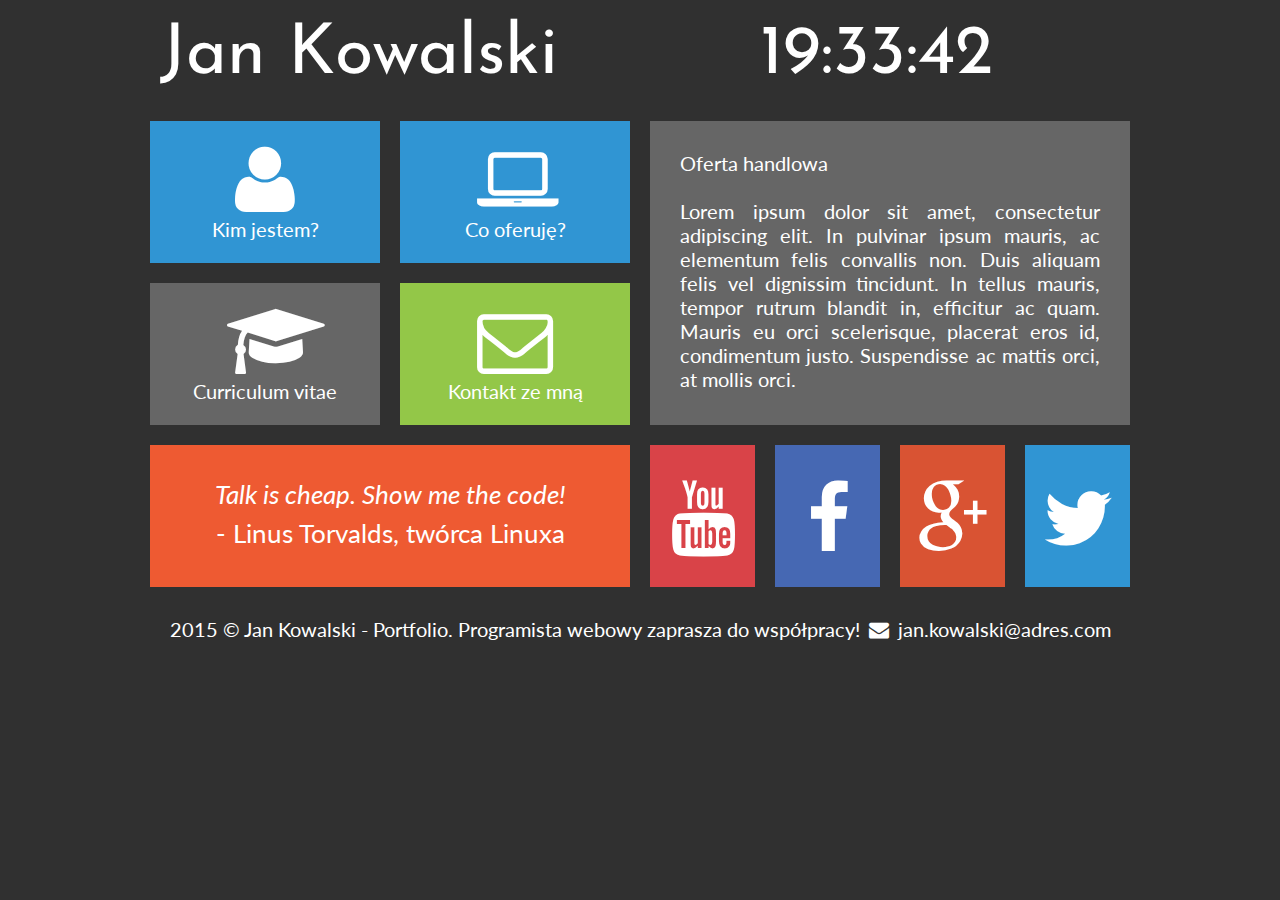
<file: www/oferta.html>
<!DOCTYPE HTML>
<html lang="pl">
<head>
	<meta charset="utf-8" />
	<meta http-equiv="X-UA-Compatible" content="IE=edge,chrome=1" />
	
	<title>Jan Kowalski - Portfolio</title>
	
	<meta name="description" content="Stworzę dla Ciebie wyjątkową stronę www! Zatrudnij programistę webowego: PHP, JavaScript, HTML, CSS, MySQL, WordPress, Joomla, Drupal." />
	<meta name="keywords" content="zamów, stronę, tworzenie, www, programista, portfolio, php, javascript, html, css, WordPress, Joomla, Drupal" />
	
	<link rel="stylesheet" href="style.css" type="text/css" />
	<link rel="stylesheet" href="css/fontello.css" type="text/css" />
	<link href='http://fonts.googleapis.com/css?family=Lato|Josefin+Sans&subset=latin,latin-ext' rel='stylesheet' type='text/css'>
	
	<script src="timer.js"></script>
		
</head>

<body onload="odliczanie();">
	
	<div id="container">
	
		<div class="rectangle">
			<div id="logo"><a href="zatrudnij-programiste-webowego" class="tilelinkhtml5">Jan Kowalski</a></div>
			<div id="zegar">12:00:00</div>
			<div style="clear: both;"></div>
		</div>
		
		<div class="square">
			<div class="tile1">
				<a href="kim-jestem" class="tilelink"><i class="icon-user"></i><br />Kim jestem?</a>
			</div>
			<a href="oferta-tworzenie-stron-www" class="tilelinkhtml5">
				<div class="tile1">
					<i class="icon-laptop"></i><br />Co oferuję?
				</div>
			</a>
			<div style="clear:both;"></div>
			
			<div class="tile2">
				<a href="cv-programista-php-javascript" class="tilelink"><i class="icon-graduation-cap"></i><br />Curriculum vitae</a>
			</div>
			<div class="tile3">
				<a href="kontakt-programista-php" class="tilelink"><i class="icon-mail"></i><br />Kontakt ze mną</a>
			</div>
			<div style="clear:both;"></div>
			
			<div class="tile4">
				<i>Talk is cheap. Show me the code!</i><br />- Linus Torvalds, twórca Linuxa
			</div>
		</div>
		<div class="square">
			<div class="tile5">
				Oferta handlowa<br /><br />
				Lorem ipsum dolor sit amet, consectetur adipiscing elit. In pulvinar ipsum mauris, ac elementum felis convallis non. Duis aliquam felis vel dignissim tincidunt. In tellus mauris, tempor rutrum blandit in, efficitur ac quam. Mauris eu orci scelerisque, placerat eros id, condimentum justo. Suspendisse ac mattis orci, at mollis orci. 
			</div>
			<div class="yt">
				<a href="http://youtube.com" target="_blank" class="sociallink"><i class="icon-youtube"></i></a>
			</div>
			<div class="fb">
				<a href="http://facebook.com" target="_blank" class="sociallink"><i class="icon-facebook"></i></a>
			</div>
			<div class="gplus">
				<a href="http://plus.google.com" target="_blank" class="sociallink"><i class="icon-gplus"></i></a>
			</div>
			<div class="tw">
				<a href="http://twitter.com" target="_blank" class="sociallink"><i class="icon-twitter"></i></a>			
			</div>
			<div style="clear:both;"></div>
		</div>
		<div style="clear: both;"></div>
		
		<div class="rectangle">2015 &copy; Jan Kowalski - Portfolio. Programista webowy zaprasza do współpracy! <i class="icon-mail-alt"></i> jan.kowalski@adres.com</div>
	
	</div>
	
</body>
</html>
</file>
<file: portfolio.css>
body{
    background-color:black;
    color:white;
    font-style: normal;
    FONT-SIZE:20px;
}
#container
{
    width:1000px;
    margin-left:auto;
    margin-right:auto;
}
#logo
{
float:left;
font-size:70px;
width:600px;

}
#zegar
{
float:left;
font-size:70px;
}
.rectangle
{
width:960px;
margin:20px;
}
.square
{
width:50%;
float:left;
}
.tile1
{
float:left;
margin:10px;
width:230px;
height:142px;
background-color:#3095d3;
text-align:center;
}
.tile1:hover
{
    background-color:#2084c2;
}
.tile2
{
float:left;
background-color:#444  ;
margin:10px;
width:230px;
height:142px;
text-align:center;
}
.tile2:hover
{
    background-color:#333;
}
.tile3
{
float:left;
background-color:#444;
margin:10px;
width:230px;
height:142px;
text-align:center;
}
.tile3:hover
{
    background-color:#333;
}
.tile4
{
background-color:#ff5722 ;
margin:10px;
width:480px;
height:142px;
text-align:center;
}
.tile4:hover
{
    background-color:#ee4611;
}
.tile5
{
Background-color:#f0f7f2;
color:black;
margin:10px;
width:440px;
height:425px;
text-align:center justify;
padding:20px;
letter-spacing:2px;
}
.yt
{
float:left;
background-color:#FF0000;
margin:10px;
width:146px;
height:142px;
text-align:center;   
}
.yt:hover
{
    background-color:#dd0000;
}
.gplus
{
float:left;
background-color:#EA4335;
margin:10px;
width:146px;
height:142px; 
text-align:center; 
}
.gplus:hover
{
    background-color:#d93225;
}
.github
{
float:left;
background-color:#181717;
margin:10px;
width:146px;
height:142px; 
text-align:center;  
}
.github:hover
{
    background-color:#070606;
}
a.tilelink
{
    color:white;
    text-decoration:none;
    display:block;
    width:230px;
    height:142px;
}
a.tilelinkwww
{
    color:white;
    text-decoration:none;
    display:block;
    width:146px;
    height:142px;
}
a.tilelinkhtml5
{
    color:white;
    text-decoration:none;
    display:block;

}
</file>
<file: css/fontello.css>
@font-face {
  font-family: 'fontello';
  src: url('../font/fontello.eot?25065769');
  src: url('../font/fontello.eot?25065769#iefix') format('embedded-opentype'),
       url('../font/fontello.woff2?25065769') format('woff2'),
       url('../font/fontello.woff?25065769') format('woff'),
       url('../font/fontello.ttf?25065769') format('truetype'),
       url('../font/fontello.svg?25065769#fontello') format('svg');
  font-weight: normal;
  font-style: normal;
}
/* Chrome hack: SVG is rendered more smooth in Windozze. 100% magic, uncomment if you need it. */
/* Note, that will break hinting! In other OS-es font will be not as sharp as it could be */
/*
@media screen and (-webkit-min-device-pixel-ratio:0) {
  @font-face {
    font-family: 'fontello';
    src: url('../font/fontello.svg?25065769#fontello') format('svg');
  }
}
*/
[class^="icon-"]:before, [class*=" icon-"]:before {
  font-family: "fontello";
  font-style: normal;
  font-weight: normal;
  speak: never;

  display: inline-block;
  text-decoration: inherit;
  width: 1em;
  margin-right: .2em;
  text-align: center;
  /* opacity: .8; */

  /* For safety - reset parent styles, that can break glyph codes*/
  font-variant: normal;
  text-transform: none;

  /* fix buttons height, for twitter bootstrap */
  line-height: 1em;

  /* Animation center compensation - margins should be symmetric */
  /* remove if not needed */
  margin-left: .2em;

  /* you can be more comfortable with increased icons size */
  /* font-size: 120%; */

  /* Font smoothing. That was taken from TWBS */
  -webkit-font-smoothing: antialiased;
  -moz-osx-font-smoothing: grayscale;

  /* Uncomment for 3D effect */
  /* text-shadow: 1px 1px 1px rgba(127, 127, 127, 0.3); */
}

.icon-googleplus:before { content: '\e800';font-size:76px; margin-top:30px;} /* '' */
.icon-mail:before { content: '\e801';font-size:76px; margin-top:20px;margin-right:40px;} /* '' */
.icon-user:before { content: '\e802';font-size:76px; margin-top:20px;  } /* '' */
.icon-videocam:before { content: '\e803';font-size:76px; margin-top:20px;  } /* '' */
.icon-code-1:before { content: '\e804';font-size:76px; margin-top:20px;margin-right:50px;  } /* '' */
.icon-github:before { content: '\f113';font-size:76px; margin-top:30px; } /* '' */
.icon-code:before { content: '\f121';font-size:76px; margin-top:20px;  } /* '' */
.icon-youtube:before { content: '\f167';font-size:76px; margin-top:30px; } /* '' */
</file>
<file: www/style.css>
body
{
	background-color: #303030;
	color: #ffffff;
	font-family: 'Lato', sans-serif;
	font-size: 20px;
}

#container
{
	width: 1000px;
	margin-left: auto;
	margin-right: auto;
}

.rectangle
{
	width: 960px;
	margin: 20px;
	text-align: center;
}

.square
{
	width: 50%;
	float: left;
}

#logo
{
	float: left;
	font-family: 'Josefin Sans', sans-serif;
	font-size: 70px;
	width: 600px;
	text-align: left;
}

#zegar
{
	float: left;
	font-family: 'Josefin Sans', sans-serif;
	font-size: 70px;
	text-align: left;
}

.tile1
{
	margin: 10px;
	width: 230px;
	height: 142px;
	background-color: #3095d3;
	float: left;
	text-align: center;
}

.tile1:hover
{
	background-color: #2084c2;
}

.tile2
{
	margin: 10px;
	width: 230px;
	height: 142px;
	background-color: #666666;
	float: left;
	text-align: center;
}

.tile2:hover
{
	background-color: #555555;
}

.tile3
{
	margin: 10px;
	width: 230px;
	height: 142px;
	background-color: #93c748;
	float: left;
	text-align: center;
}

.tile3:hover
{
	background-color: #82b637;
}

.tile4
{
	margin: 10px;
	width: 420px;
	height: 82px;
	background-color: #ee5a32;
	text-align: center;
	font-size: 26px;
	padding: 30px;
	line-height: 150%;
}

.tile5
{
	margin: 10px;
	width: 420px;
	height: 244px;
	background-color: #666666;
	text-align: justify;
	padding: 30px;
}

.yt
{
	margin: 10px;
	width: 105px;
	height: 142px;
	background-color: #d94348;
	float: left;
}

.yt:hover
{
	background-color: #c83237;
}

.fb
{
	margin: 10px;
	width: 105px;
	height: 142px;
	background-color: #4668b3;
	float: left;
}

.fb:hover
{
	background-color: #3557a2;
}

.gplus
{
	margin: 10px;
	width: 105px;
	height: 142px;
	background-color: #d95333;
	float: left;
}

.gplus:hover
{
	background-color: #c84222;
}

.tw
{
	margin: 10px;
	width: 105px;
	height: 142px;
	background-color: #3095d3;
	float: left;
}

.tw:hover
{
	background-color: #2084c2;
}

a.tilelink
{
	color: #ffffff;
	text-decoration: none;
	display: block;
	width: 230px;
	height: 142px;
}

a.tilelinkhtml5
{
	color: #ffffff;
	text-decoration: none;
}

a.sociallink
{
	color: #ffffff;
	text-decoration: none;
	display: block;
	width: 105px;
	height: 142px;
}
</file>
<file: www/css/fontello.css>
@font-face {
  font-family: 'fontello';
  src: url('../font/fontello.eot?8811196');
  src: url('../font/fontello.eot?8811196#iefix') format('embedded-opentype'),
       url('../font/fontello.woff?8811196') format('woff'),
       url('../font/fontello.ttf?8811196') format('truetype'),
       url('../font/fontello.svg?8811196#fontello') format('svg');
  font-weight: normal;
  font-style: normal;
}
/* Chrome hack: SVG is rendered more smooth in Windozze. 100% magic, uncomment if you need it. */
/* Note, that will break hinting! In other OS-es font will be not as sharp as it could be */
/*
@media screen and (-webkit-min-device-pixel-ratio:0) {
  @font-face {
    font-family: 'fontello';
    src: url('../font/fontello.svg?8811196#fontello') format('svg');
  }
}
*/
 
 [class^="icon-"]:before, [class*=" icon-"]:before {
  font-family: "fontello";
  font-style: normal;
  font-weight: normal;
  speak: none;
 
  display: inline-block;
  text-decoration: inherit;
  width: 1em;
  margin-right: .2em;
  text-align: center;
  /* opacity: .8; */
 
  /* For safety - reset parent styles, that can break glyph codes*/
  font-variant: normal;
  text-transform: none;
 
  /* fix buttons height, for twitter bootstrap */
  line-height: 1em;
 
  /* Animation center compensation - margins should be symmetric */
  /* remove if not needed */
  margin-left: .2em;
 
  /* you can be more comfortable with increased icons size */
  /* font-size: 120%; */
 
  /* Font smoothing. That was taken from TWBS */
  -webkit-font-smoothing: antialiased;
  -moz-osx-font-smoothing: grayscale;
 
  /* Uncomment for 3D effect */
  /* text-shadow: 1px 1px 1px rgba(127, 127, 127, 0.3); */
}
 
.icon-facebook:before { content: '\e800'; font-size: 76px; margin-top: 35px;} /* '' */
.icon-twitter:before { content: '\e801'; font-size: 76px; margin-top: 35px;} /* '' */
.icon-youtube:before { content: '\e802'; font-size: 76px; margin-top: 35px;} /* '' */
.icon-gplus:before { content: '\e803'; font-size: 76px; margin-top: 35px;} /* '' */
.icon-user:before { content: '\e804'; font-size: 76px; margin-top: 20px;} /* '' */
.icon-laptop:before { content: '\e805'; font-size: 76px; margin-top: 20px;} /* '' */
.icon-graduation-cap:before { content: '\e806'; font-size: 76px; margin-top: 20px;} /* '' */
.icon-mail:before { content: '\e807'; font-size: 76px; margin-top: 20px;} /* '' */
.icon-mail-alt:before { content: '\e808'; } /* '' */
</file>
<file: www/css/fontello-ie7.css>
[class^="icon-"], [class*=" icon-"] {
  font-family: 'fontello';
  font-style: normal;
  font-weight: normal;
 
  /* fix buttons height */
  line-height: 1em;
 
  /* you can be more comfortable with increased icons size */
  /* font-size: 120%; */
}
 
.icon-facebook { *zoom: expression( this.runtimeStyle['zoom'] = '1', this.innerHTML = '&#xe800;&nbsp;'); }
.icon-twitter { *zoom: expression( this.runtimeStyle['zoom'] = '1', this.innerHTML = '&#xe801;&nbsp;'); }
.icon-youtube { *zoom: expression( this.runtimeStyle['zoom'] = '1', this.innerHTML = '&#xe802;&nbsp;'); }
.icon-gplus { *zoom: expression( this.runtimeStyle['zoom'] = '1', this.innerHTML = '&#xe803;&nbsp;'); }
.icon-user { *zoom: expression( this.runtimeStyle['zoom'] = '1', this.innerHTML = '&#xe804;&nbsp;'); }
.icon-laptop { *zoom: expression( this.runtimeStyle['zoom'] = '1', this.innerHTML = '&#xe805;&nbsp;'); }
.icon-graduation-cap { *zoom: expression( this.runtimeStyle['zoom'] = '1', this.innerHTML = '&#xe806;&nbsp;'); }
.icon-mail { *zoom: expression( this.runtimeStyle['zoom'] = '1', this.innerHTML = '&#xe807;&nbsp;'); }
.icon-mail-alt { *zoom: expression( this.runtimeStyle['zoom'] = '1', this.innerHTML = '&#xe808;&nbsp;'); }
</file>
<file: www/css/animation.css>
/*
   Animation example, for spinners
*/
.animate-spin {
  -moz-animation: spin 2s infinite linear;
  -o-animation: spin 2s infinite linear;
  -webkit-animation: spin 2s infinite linear;
  animation: spin 2s infinite linear;
  display: inline-block;
}
@-moz-keyframes spin {
  0% {
    -moz-transform: rotate(0deg);
    -o-transform: rotate(0deg);
    -webkit-transform: rotate(0deg);
    transform: rotate(0deg);
  }

  100% {
    -moz-transform: rotate(359deg);
    -o-transform: rotate(359deg);
    -webkit-transform: rotate(359deg);
    transform: rotate(359deg);
  }
}
@-webkit-keyframes spin {
  0% {
    -moz-transform: rotate(0deg);
    -o-transform: rotate(0deg);
    -webkit-transform: rotate(0deg);
    transform: rotate(0deg);
  }

  100% {
    -moz-transform: rotate(359deg);
    -o-transform: rotate(359deg);
    -webkit-transform: rotate(359deg);
    transform: rotate(359deg);
  }
}
@-o-keyframes spin {
  0% {
    -moz-transform: rotate(0deg);
    -o-transform: rotate(0deg);
    -webkit-transform: rotate(0deg);
    transform: rotate(0deg);
  }

  100% {
    -moz-transform: rotate(359deg);
    -o-transform: rotate(359deg);
    -webkit-transform: rotate(359deg);
    transform: rotate(359deg);
  }
}
@-ms-keyframes spin {
  0% {
    -moz-transform: rotate(0deg);
    -o-transform: rotate(0deg);
    -webkit-transform: rotate(0deg);
    transform: rotate(0deg);
  }

  100% {
    -moz-transform: rotate(359deg);
    -o-transform: rotate(359deg);
    -webkit-transform: rotate(359deg);
    transform: rotate(359deg);
  }
}
@keyframes spin {
  0% {
    -moz-transform: rotate(0deg);
    -o-transform: rotate(0deg);
    -webkit-transform: rotate(0deg);
    transform: rotate(0deg);
  }

  100% {
    -moz-transform: rotate(359deg);
    -o-transform: rotate(359deg);
    -webkit-transform: rotate(359deg);
    transform: rotate(359deg);
  }
}
</file>
